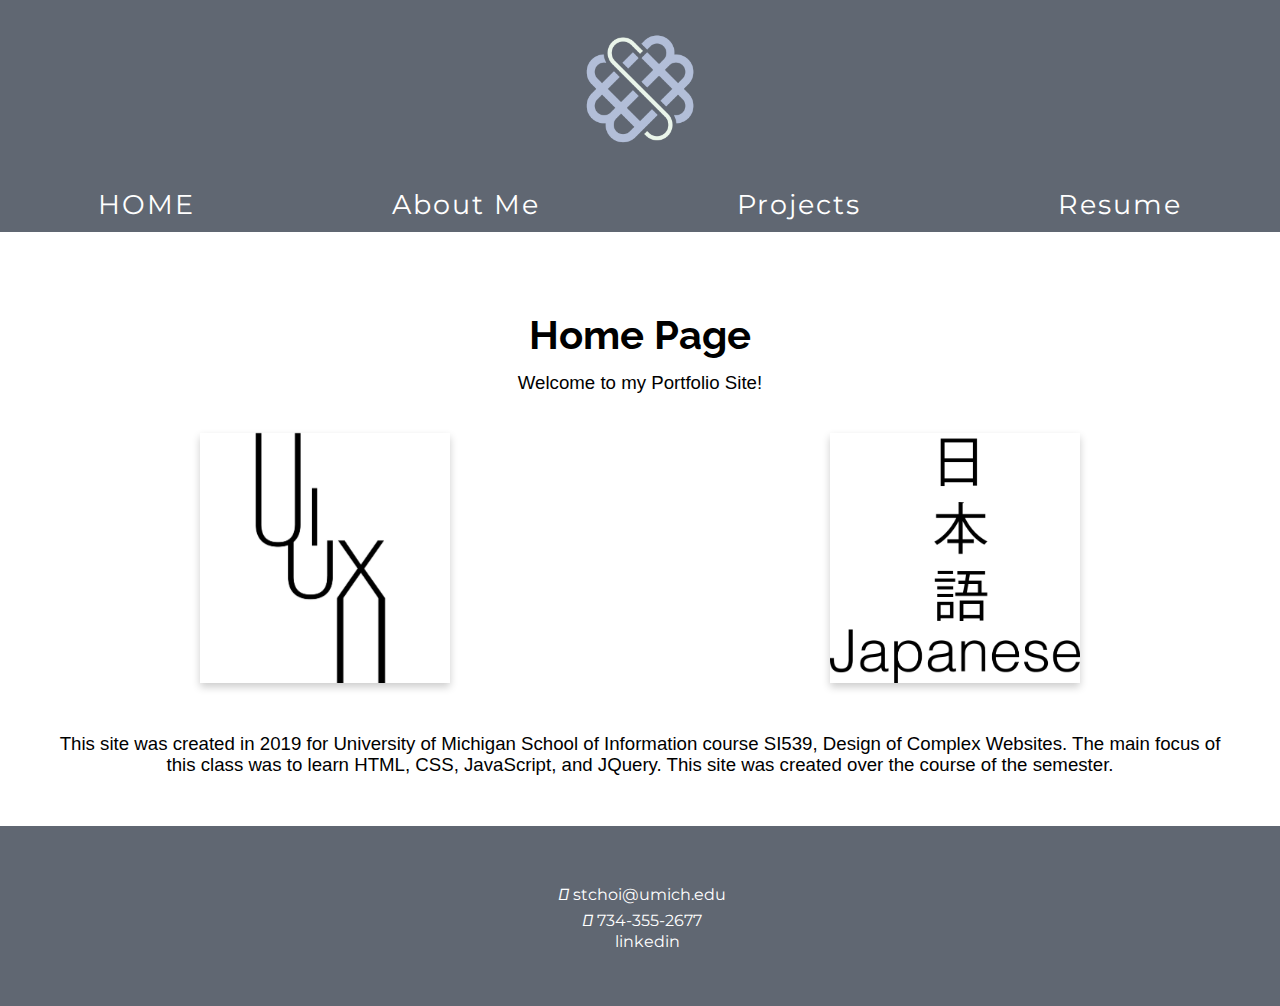
<file: index.html>
<!DOCTYPE html>
<html lang="en" dir="ltr">
  <head>
    <meta charset="utf-8">
    <meta name="viewport" content="width=device-width">
    <link rel="shortcut icon" href="imgs/personal_logo.png" />
    <link rel="stylesheet" type="text/css" href="css/html5reset.css">
    <link rel="stylesheet" type="text/css" href="css/style.css">
    <link rel="stylesheet" href="https://use.fontawesome.com/releases/v5.7.2/css/all.css" integrity="sha384-fnmOCqbTlWIlj8LyTjo7mOUStjsKC4pOpQbqyi7RrhN7udi9RwhKkMHpvLbHG9Sr" crossorigin="anonymous">
    <link rel="stylesheet" href="https://cdnjs.cloudflare.com/ajax/libs/font-awesome/4.7.0/css/font-awesome.min.css">
    <link href="https://fonts.googleapis.com/css?family=Raleway:100,100i,200,200i,300,300i,400,400i,500,500i,600,600i,700,700i,800,800i,900,900i" rel="stylesheet">
    <link href="https://fonts.googleapis.com/css?family=Montserrat:100,100i,200,200i,300,300i,400,400i,500,500i,600,600i,700,700i,800,800i,900,900i" rel="stylesheet">

    <!-- Global site tag (gtag.js) - Google Analytics -->
    <script async src="https://www.googletagmanager.com/gtag/js?id=UA-138645784-1"></script>
    <script>
      window.dataLayer = window.dataLayer || [];
      function gtag(){dataLayer.push(arguments);}
      gtag('js', new Date());

      gtag('config', 'UA-138645784-1');
    </script>

    <title>Stephanie's Portfolio</title>
  </head>
  <body>
    <a href="#main" class="skip">Skip to Main Content</a>
    <header class="header">
      <img src="imgs/logo_transparent.png" alt="a graphic logo for stephanie"/>
      <div class = "navigation" id="navbar">
        <a href="index.html" class="current">Home</a>
        <a href = "aboutme.html">About Me</a>
        <a href = "projects.html">Projects</a>
        <a href = "resume.html">Resume</a>
        <a class="icon" onclick="responsiveNav()">
           <i class="fa fa-bars"></i>
         </a>
       </div>
    </header>
    <main id="main" tabindex=0>
      <h1>Home Page</h1>
      <p>Welcome to my Portfolio Site!</p>

      <div class = "mainpageimages">

        <div class= "flipcard">
          <div class="flipinner">
            <div class="flipfront">
              <img src="imgs/uiux_graphic.png" alt="a graphic of the terms UI and UX"/>
            </div>
            <div class= "flipback">
              <h2>UI/UX Projects</h2>
              <a href ="projects.html#UIUX">Go to UI/UX Projects!</a>
            </div>
          </div>
        </div>

        <div class= "flipcard">
          <div class="flipinner">
            <div class="flipfront">
              <img src="imgs/jp_graphic.png" alt="a graphic of the word japanese and its kanji"/>
            </div>
              <div class ="flipback">
                <h2> Japanese Projects</h2>
                <a href="projects.html#japanese">Go to Japanese Projects!</a>
              </div>
            </div>
          </div>
        </div>
        <div class = "mainpageinfo">
          <p>This site was created in 2019 for University of Michigan School of Information course SI539, Design of Complex Websites. The main focus of this class was to learn HTML, CSS, JavaScript, and JQuery. This site was created over the course of the semester.</p>
        </div>

    <script src="js/index.js"></script>
    </main>
    <footer>
      <div class="footer">
        <div class="footunit">
          <a href="mailto:stchoi@umich.edu"><i class="far fa-envelope" aria-label="my email"></i>stchoi@umich.edu</a>
        </div>
        <div class="footunit">
          <a href="tel:7343552677"><i class="fas fa-phone" aria-label="my phone number"></i>734-355-2677</a>
        </div>
        <div class="footunit">
          <a href="https://www.linkedin.com/in/stephanie-choi-06a855bb/"><i class="fab fa-linkedin-in" aria-label="my linkedin/"></i> linkedin</a>
        </div>
      </div>
    </footer>
  </body>
</html>
</file>
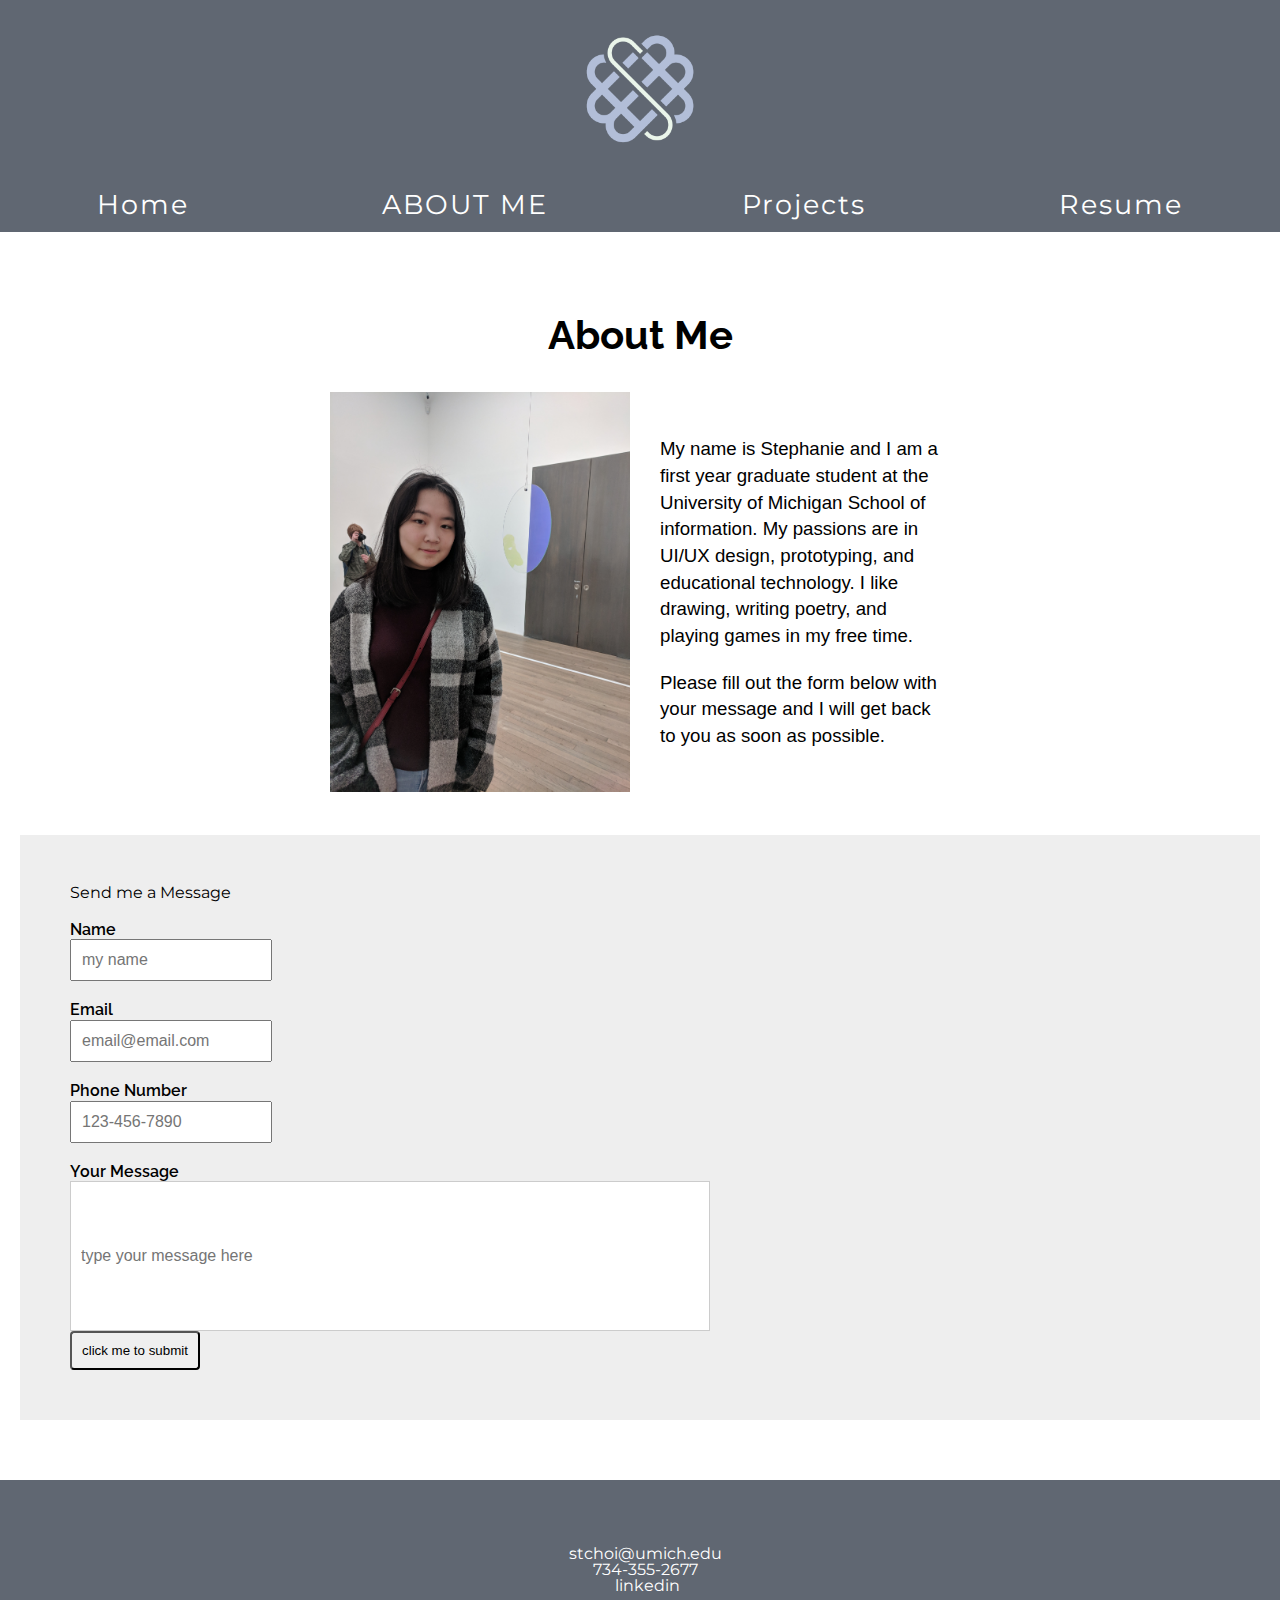
<file: aboutme.html>
<!DOCTYPE html>
<html lang="en" dir="ltr">
  <head>
    <meta charset="utf-8">
    <meta name="viewport" content="width=device-width">
    <link rel="shortcut icon" href="imgs/personal_logo.png" />
    <link rel="stylesheet" type="text/css" href="css/html5reset.css">
    <link rel="stylesheet" type="text/css" href="css/style.css">
    <link rel="stylesheet" href="https://use.fontawesome.com/releases/v5.7.2/css/all.css" integrity="sha384-fnmOCqbTlWIlj8LyTjo7mOUStjsKC4pOpQbqyi7RrhN7udi9RwhKkMHpvLbHG9Sr" crossorigin="anonymous">
    <link href="https://fonts.googleapis.com/css?family=Raleway:100,100i,200,200i,300,300i,400,400i,500,500i,600,600i,700,700i,800,800i,900,900i" rel="stylesheet">
    <link href="https://fonts.googleapis.com/css?family=Montserrat:100,100i,200,200i,300,300i,400,400i,500,500i,600,600i,700,700i,800,800i,900,900i" rel="stylesheet">
    <!-- Global site tag (gtag.js) - Google Analytics -->
    <script async src="https://www.googletagmanager.com/gtag/js?id=UA-138645784-1"></script>
    <script>
      window.dataLayer = window.dataLayer || [];
      function gtag(){dataLayer.push(arguments);}
      gtag('js', new Date());

      gtag('config', 'UA-138645784-1');
    </script>
    <title>About Me</title>
  </head>
  <body>
    <a href="#main" class="skip">Skip to Main Content</a>
    <header class="header">
      <img src="imgs/logo_transparent.png" alt="a graphic logo for stephanie"/>
      <div class = "navigation" id="navbar">
        <a href="index.html">Home</a>
        <a href = "aboutme.html" class="current">About Me</a>
        <a href = "projects.html">Projects</a>
        <a href = "resume.html">Resume</a>
        <a class="icon" onclick="responsiveNav()">
           <i class="fa fa-bars"></i>
         </a>
       </div>
    </header>
    <main id="main" tabindex=0>
      <h1>About Me</h1>
      <div class="profile">
        <div class="profileblock">
          <img src="imgs/my_face.jpg" alt="A picture of Stephanie Choi"/>

        </div>
        <div class="profileblock">
          <p>My name is Stephanie and I am a first year graduate student at the University of Michigan School of information. My passions are in UI/UX design, prototyping, and educational technology.
    I like drawing, writing poetry, and playing games in my free time.</p>
          <p>Please fill out the form below with your message and I will get back to you as soon as possible.</p>
        </div>
      </div>
      <div class ="infoform">
        <form onsubmit="return checkForm()" method="POST"  action="https://formspree.io/stchoi@umich.edu" >
          <fieldset>
            <legend>Send me a Message</legend>
            <label for="name">Name</label>          <input type="text" id="name" name="name" placeholder="my name">
            <p class="errorMsg" id="nameError">Please enter your name!</p>
            <label for="email">Email</label>        <input type="email" id="email" name="email" placeholder="email@email.com">
            <p class="errorMsg" id="emailError">Please enter your email address!</p>
            <label for="phone">Phone Number</label>  <input type="tel" id="phone" name="phone" placeholder="123-456-7890">
            <p class="errorMsg" id="phoneError">Please enter your phone number!</p>
            <label for="message">Your Message</label>          <input type="text" id="message" name="message" placeholder="type your message here">
            <p class="errorMsg" id="msgError">Please enter your message!</p>
          </fieldset>
            <input type="submit" class="button" value="click me to submit">
        </form>
      </div>
    <script src="js/index.js"></script>
  </main>
  <footer>
    <div class="footer">
      <div class="footunit">
        <a href="mailto:stchoi@umich.edu"><i class="far fa-envelope" aria-label="my email"></i>stchoi@umich.edu</a>
      </div>
      <div class="footunit">
        <a href="tel:7343552677"><i class="fas fa-phone" aria-label="my phone number"></i>734-355-2677</a>
      </div>
      <div class="footunit">
        <a href="https://www.linkedin.com/in/stephanie-choi-06a855bb/"><i class="fab fa-linkedin-in" aria-label="my linkedin/"></i> linkedin</a>
      </div>
    </div>
  </footer>
  </body>
</html>
</file>
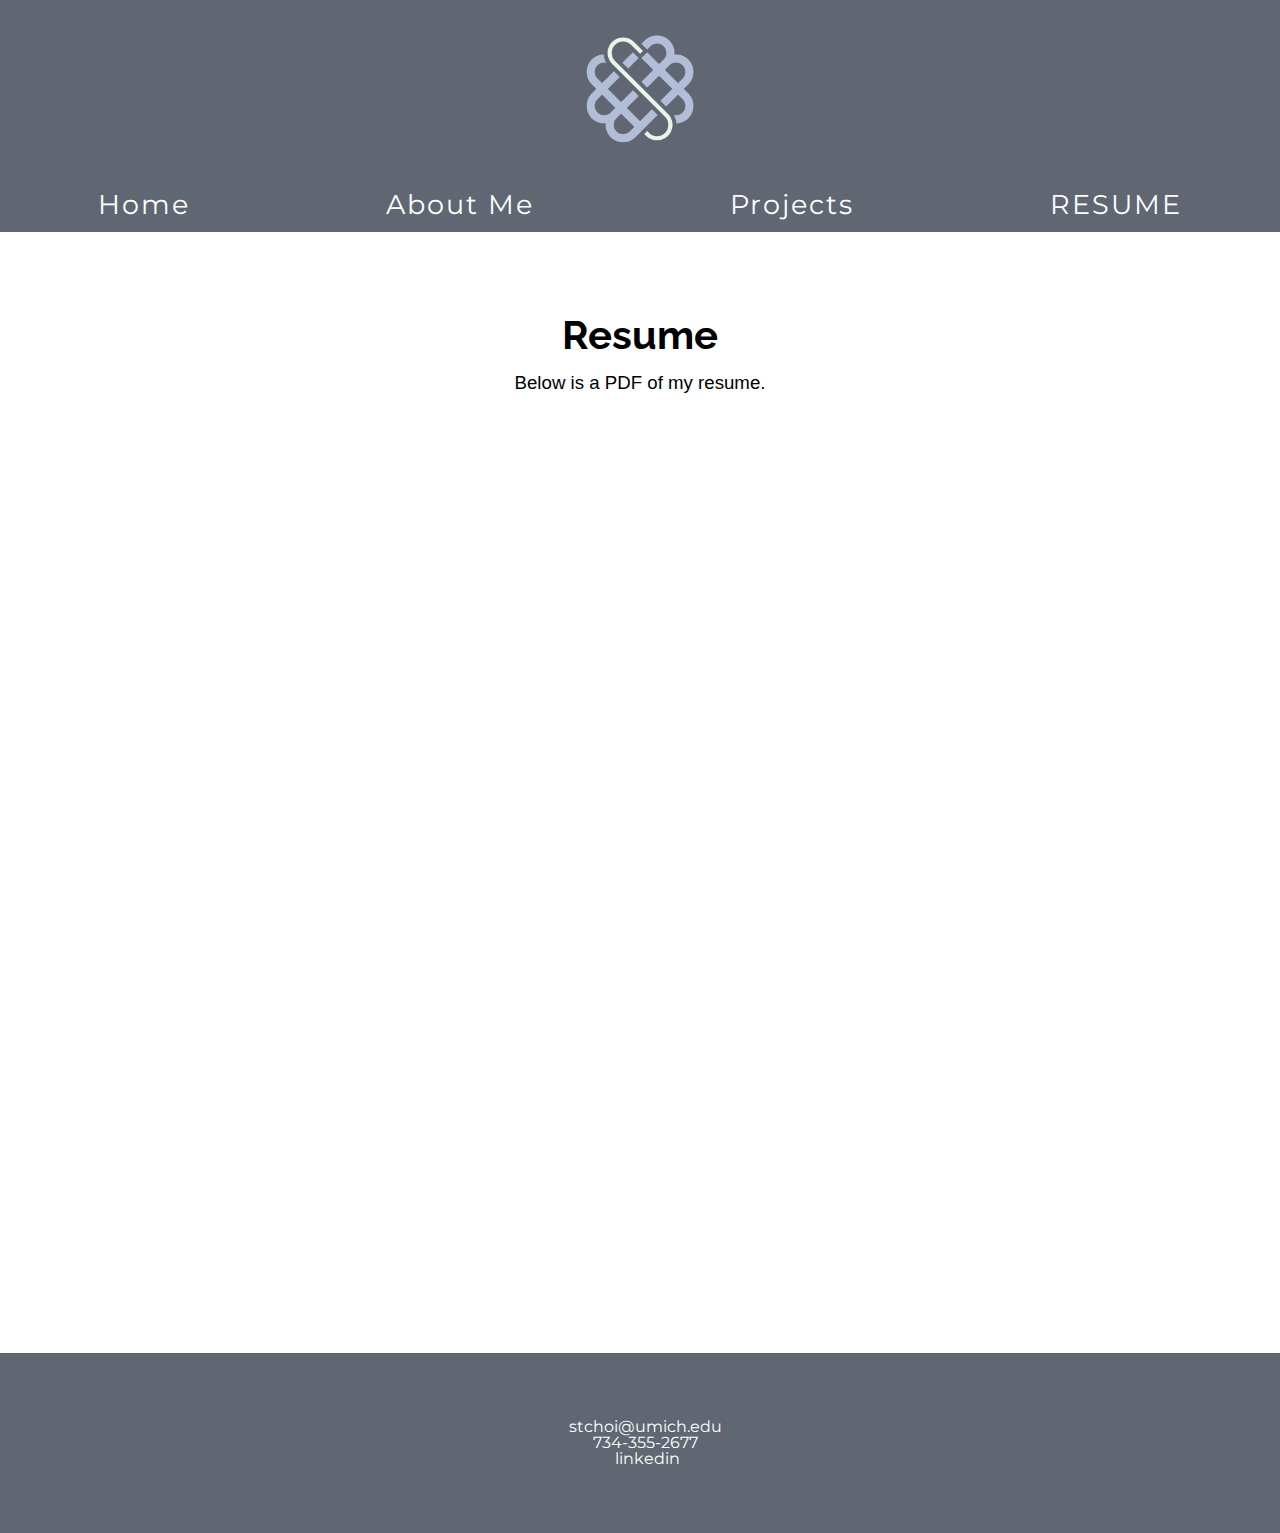
<file: resume.html>
<!DOCTYPE html>
<html lang="en" dir="ltr">
  <head>
    <meta charset="utf-8">
    <meta name="viewport" content="width=device-width">
    <link rel="shortcut icon" href="imgs/personal_logo.png" />
    <link rel="stylesheet" type="text/css" href="css/html5reset.css">
    <link rel="stylesheet" type="text/css" href="css/style.css">
    <link rel="stylesheet" href="https://use.fontawesome.com/releases/v5.7.2/css/all.css" integrity="sha384-fnmOCqbTlWIlj8LyTjo7mOUStjsKC4pOpQbqyi7RrhN7udi9RwhKkMHpvLbHG9Sr" crossorigin="anonymous">
    <link href="https://fonts.googleapis.com/css?family=Raleway:100,100i,200,200i,300,300i,400,400i,500,500i,600,600i,700,700i,800,800i,900,900i" rel="stylesheet">
    <link href="https://fonts.googleapis.com/css?family=Montserrat:100,100i,200,200i,300,300i,400,400i,500,500i,600,600i,700,700i,800,800i,900,900i" rel="stylesheet">
    <!-- Global site tag (gtag.js) - Google Analytics -->
    <script async src="https://www.googletagmanager.com/gtag/js?id=UA-138645784-1"></script>
    <script>
      window.dataLayer = window.dataLayer || [];
      function gtag(){dataLayer.push(arguments);}
      gtag('js', new Date());

      gtag('config', 'UA-138645784-1');
    </script>

    <title>Resume</title>
  </head>
  <body>
    <a href="#main" class="skip">Skip to Main Content</a>
    <header class="header">
      <img src="imgs/logo_transparent.png" alt="a graphic logo for stephanie"/>
      <div class = "navigation" id="navbar">
        <a href="index.html">Home</a>
        <a href = "aboutme.html">About Me</a>
        <a href = "projects.html">Projects</a>
        <a href = "resume.html" class="current">Resume</a>
        <a class="icon" onclick="responsiveNav()">
           <i class="fa fa-bars"></i>
         </a>
       </div>
    </header>
    <main id="main" tabindex=0>
      <h1>Resume</h1>
      <p>Below is a PDF of my resume.</p>
      <div class="resumepdf">
        <iframe lang="en" src="docs/stchoi_resume.pdf" title="stephanie's resume"></iframe>
      </div>
    <script src="js/index.js"></script>
    </main>
    <footer>
      <div class="footer">
        <div class="footunit">
          <a href="mailto:stchoi@umich.edu"><i class="far fa-envelope" aria-label="my email"></i>stchoi@umich.edu</a>
        </div>
        <div class="footunit">
          <a href="tel:7343552677"><i class="fas fa-phone" aria-label="my phone number"></i>734-355-2677</a>
        </div>
        <div class="footunit">
          <a href="https://www.linkedin.com/in/stephanie-choi-06a855bb/"><i class="fab fa-linkedin-in" aria-label="my linkedin/"></i> linkedin</a>
        </div>
      </div>
    </footer>
  </body>
</html>
<!--files: stchoi_resume.pdf-->
</file>
<file: css/style.css>
.header{
  background-color: #606772;
  color: white;
  width: 100vw;
  min-height: 20vh;
  max-height: 40vh;
  position: relative;
  top: -16px;
}
.header img{
  width: 5vw;
  padding: 12px;
  display: none;
}

#main{
  padding-top: 50px;
  min-height: 50vh;

}
.mainpageinfo{
  padding: 10px 50px 10px 50px;
}

body{
  background-color:#FFFFFF;
  position: relative;
}

li{
	text-decoration: none;
  font-family: 'Montserrat', sans-serif;
	color: black;
  font-size: 12pt;
  text-align:center;
}

h1{
  font-size: 30pt;
  font-family: 'Raleway', sans-serif;
  font-style: bold;
  line-height: 40pt;
  text-align: center;
  padding: 10px;
}

h2{
  font-size: 30pt;
  font-family: 'Raleway', sans-serif;
  font-weight: 900;
  line-height: 35pt;
  text-transform: uppercase;
}

h3{
  font-size: 15pt;
  font-family: 'Raleway', sans-serif;
  font-weight: 400;
  text-transform: lowercase;
  line-height: 20pt;
}
h4{
  font-size:12pt;
  font-family: 'Raleway', sans-serif;
  font-style: italic;
  font-weight: 300;
  line-height: 14pt;
}

p{
  display: block;
  text-align: center;
  font-size: 14pt;
  font-family: helvetica;
  line-height: 16pt;
  background: white;
}

a.skip{
	padding:5px;
	text-decoration: none;
  font-family: helvetica;
	position: relative;
    top: -90px;
    transition: top ease-in 0.5s;
}

a.skip:focus{
	background: white;
	top: 200px;
}

iframe{
  height: 400px;
  width: 90vw;
  padding: 5px;
}

.resumepdf{
  display: flex;
  flex-direction: row;
  align-items: center;
  justify-content: center;
}
.resumepdf iframe{
  height: 70vh;
  width: 90vw;
  padding: 10px;
}

.footer{
  background-color: #606772;
  color: white;
  position: relative;
  bottom: -40px;
  display: flex;
  flex-direction: column;
  flex-wrap: nowrap;
  align-items: center;
  justify-content: center;
  width: 100vw;
  min-height: 20vh;
  max-height: 30vh;
}
.footunit:hover{
	text-decoration: underline;
}

.footunit i{
  display: inline-block;
  padding: 5px;
  margin: auto;
}
.footunit a{
  color: white;
  text-decoration: none;
  font-family: 'Montserrat', sans-serif;
}

.profileblock img{
	width: 300px;
}
.profileblock{
  width: 300px;
  padding: 10px;
}
.profileblock p{
  text-align: left;
  line-height: 20pt;
  padding: 10px;

}

.profile{
  display: flex;
	flex-direction: row;
	flex-wrap: wrap;
	justify-content: center;
	align-items: center;
  padding: 10px;
}


.allprojects{
  display: flex;
  flex-direction: column;
  justify-content: space-around;
  align-items: flex-start;
}
.projectsection{
  text-align: center;
  padding-top: 40px;
  padding-bottom: 10px;
}

.projectsection img{
  width: 90vw;
  padding: 10px;
}
.current{
  text-transform: uppercase;
  font-style: bold;
  font-family: 'Montserrat', sans-serif;
  color: white;
}

.navigation{
  background-color:#606772;
  width: 100vw;
  top: 0px;
  z-index: 2;
}

#navbar {
  overflow: hidden;
}

.navigation a:not(.current){
  display: none;}

.navigation a:not(.current).icon{
  float: right;
  display: inline-block;

}

.navigation a:hover{
  cursor: pointer;
  text-decoration: underline;
  color: black;
  background-color: #ddd;
}

.navigation a {
  position:relative;
  display: inline-block;
  color: #f2f2f2;
  font-family: 'Montserrat', sans-serif;
  letter-spacing: 2px;
  text-align: center;
  padding: 14px 16px;
  text-decoration: none;
  font-size: 20pt;
  color: white;
}

.navigation.responsive {
  position: relative;
  background-color: #606772;
}
.navigation.responsive .icon {
  position: absolute;
  right: 0;
  top: 0;
}

.navigation.responsive a {
    display: block;
}
.sticky {
  position: fixed;
  top: 0;
  width: 100%;
}

.accordion {
  background-color: #eee;
  color: black;
  font-family: 'Montserrat', sans-serif;
  cursor: pointer;
  padding: 18px;
  width: 100%;
  border: none;
  text-align: left;
  outline: none;
  font-size: 15px;
  transition: 0.4s;
}

.active, .accordion:hover {
  background-color: #606060;
  color: white;
}

.panel {
  padding: 18px;
  display: none;
  background-color: white;
  overflow: hidden;
}

.infoform{
  background-color: #eee;
  display: flex;
  flex-direction: row;
  align-items: center;
  justify-content: flex-start;
  align-content: space-around;
  margin: 20px;
  padding: 50px;
}

form{
  font-family: 'Montserrat', sans-serif;
  box-sizing: border-box;

}

label{
  font-family: 'Raleway', sans-serif;
  font-weight: 600;
  line-height: 14pt;
  padding-top: 20px;
  display: inline-block;
}

input[type=text], input[type=email], input[type=tel], select, textarea{
  display: block;
  font-family: Helvetica, sans-serif;
  font-size: 12pt;
  padding: 10px;
}

input[type=submit]{
  cursor: pointer;
  padding:10px;
  border-radius: 4px;
}

#message{
  width: 50vw;
  height: 150px;
  box-sizing: border-box;
  border: 1px solid #ccc;
  background-color: white;
  resize: none;
}

input:focus{
  background-color: #e6f3f7;
}

.errorMsg {
  font-family: 'Raleway', sans-serif;
  background-color: transparent;
  text-align: left;
  padding: 2px;
  color:red;
  display:none;
}

.mainpageimages{
  position:relative;
  float: clear;
  display: flex;
  flex-direction: column;
  flex-wrap: nowrap;
  justify-content: center;
  align-items: center;
  padding: 10px;

}

.flipcard{
  position:relative;
  margin: 30px;
  background-color: white;
  width: 250px;
  height: 250px;
}

.flipcard h2{
  padding: 20px;
}

.flipcard img{
  width: 250px;
}

.flipinner{
  position: relative;
  width: 100%;
  height: 100%;
  text-align: center;
  transition: transform 0.8s;
  transform-style: preserve-3d;
  box-shadow: 0 4px 8px 0 rgba(0,0,0,0.2);
}

.flipcard:hover .flipinner{
  transform: rotateY(180deg);
}

.flipfront, .flipback{
  position: absolute;
  width: 100%;
  height: 100%;
  backface-visibility: hidden;
}

.flipfront{
  background-color: white;
  color: black;
  z-index: 4;
}

.flipback{
  background-color: white;
  color: black;
  transform: rotateY(180deg);
  z-index:3;
}
.flipback a{
  font-family: 'Montserrat', sans-serif;
}

#modalimg501 {
  border: 1px solid #ccc;
  cursor: pointer;
  transition: 0.3s;
}

#modalimg501:hover{
  opacity: 0.7;}

.modal {
  display: none; /* Hidden by default */
  position: fixed; /* Stay in place */
  z-index: 0; /* Sit on top */
  padding-top: 100px; /* Location of the box */
  left: 0;
  top: 0;
  overflow: auto;
  width: 100%; /* Full width */
  height: 100%; /* Full height */
  background-color: white; /* Fallback color */
  background-color: rgba(0,0,0,0.9); /* Black w/ opacity */
}

.modal-content {
  margin: auto;
  display: block;
  width: 80%;
  max-width: 700px;
  opacity: 1;
}

#caption {
  margin: auto;
  display: block;
  width: 80%;
  max-width: 700px;
  text-align: center;
  color: #ccc;
  padding: 10px 0;
  height: 150px;
}

.modal-content, #caption {
  animation-name: zoom;
  animation-duration: 0.6s;
}

@keyframes zoom {
  from {transform:scale(0)}
  to {transform:scale(1)}
}

.close {
  position: relative;
  top: 350px;
  right: 0px;
  color: #f1f1f1;
  font-size: 40px;
  font-weight: bold;
  transition: 0.3s;
}

.close:hover, .close:focus {
  color: #bbb;
  text-decoration: none;
  cursor: pointer;
}






@media (prefers-reduced-motion: reduce){
	.animation:hover{
		-webkit-animation-name: none;
	}
}

@media only screen and (min-width:800px){
  .header{
    display: flex;
    flex-direction: column;
    flex-wrap: nowrap;
    align-items: center;
    justify-content: center;
  }
  .header img{
    width: 12vw;
    display: block;
  }

  .mainpageimages{
    display: flex;
    flex-direction: row;
    flex-wrap: wrap;
    justify-content: space-around;
    align-items: center;
  }

	.projectsection img{
		width: 90%;
  }

  .projectsection{
    padding: 50px;
  }

  .allprojects{
    display: grid;
    grid-template-columns: 50% 50%;
    grid-column: 1 / span 1;

  }
  .allprojects iframe{
    width: 90%;
    padding: 10px;
  }
  .resumepdf iframe{
    height: 100vh;

  }
  .navigation{
    display: flex;
    flex-direction: row;
    wrap: nowrap;
    justify-content: space-around;
    align-items: center;
  }
  .navigation a:not(.current){
    display: block;
  }
  .navigation a:not(.current).icon{
    display: none;
  }



}

@media only screen and (min-width:1200px){
  .header{
    display: flex;
    flex-direction: column;
    flex-wrap: nowrap;
    align-items: center;
    justify-content: center;
  }
  .header img{
    width: 12vw;
    display: block;
  }
  .projectsection{
    padding: 90px;
  }
	.projectsection img{
		width: 90%;
  }
  .allprojects{
    display: grid;
    grid-template-columns: 33% 33% 33%;
    grid-column: 1 / span 2;
    align-items: start;
    justify-content: space-evenly;

  }
  .allprojects iframe{
    width: 90%;
    padding: 10px;
  }
  .resumepdf iframe{
    height: 100vh;
  }

  .navigation a:not(.current){
    display: block;
  }
  .navigation a:not(.current).icon{
    display: none;
  }
  .navigation .icon {
    display: none;
  }

}
</file>
